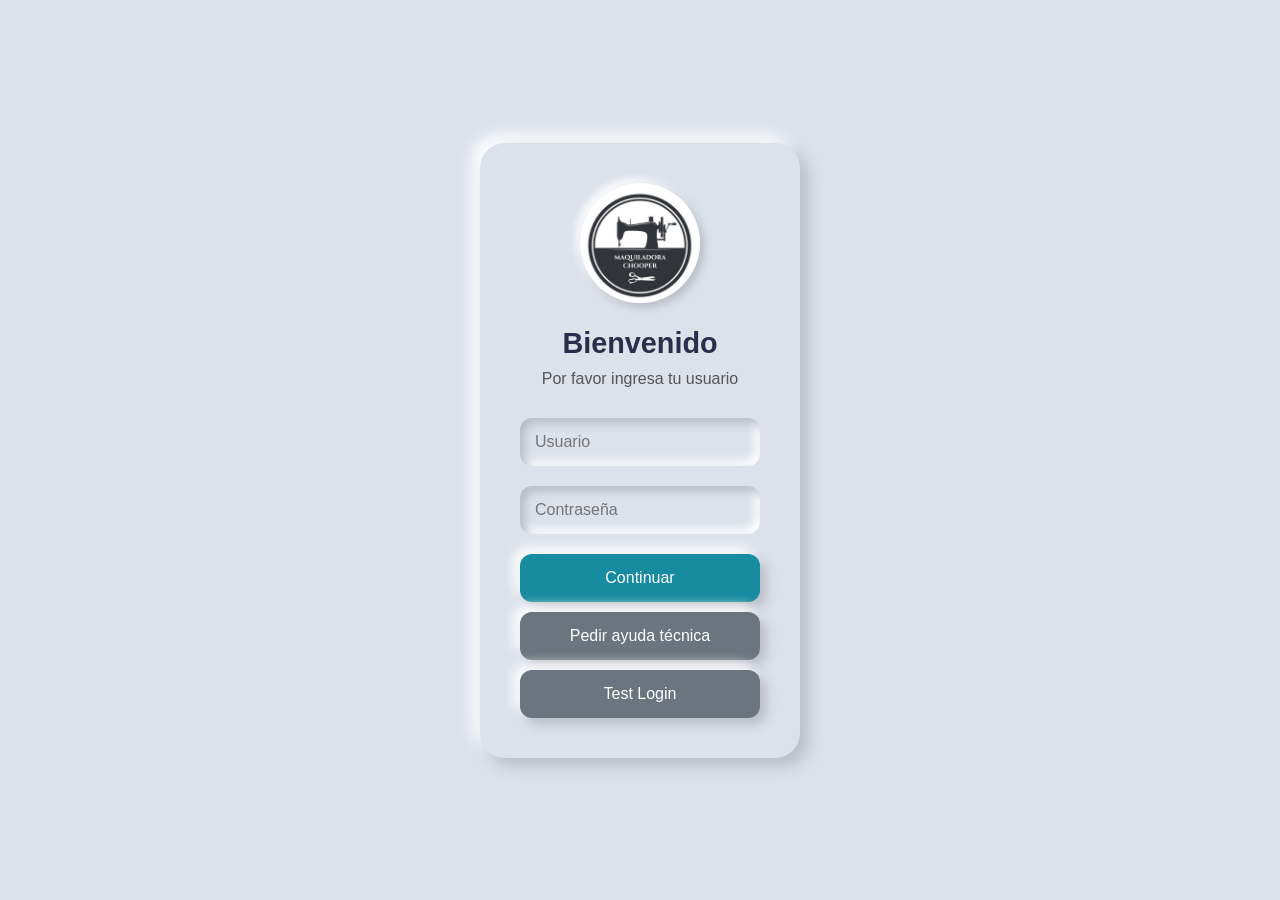
<file: index.html>
<!DOCTYPE html>
<html lang="es">
<head>
  <meta charset="UTF-8">
  <meta name="viewport" content="width=device-width, initial-scale=1.0">
  <title>Login</title>
  <style>
    * {
      box-sizing: border-box;
      margin: 0;
      padding: 0;
      font-family: 'Segoe UI', sans-serif;
    }
    body {
      background: #dce1ea;
      display: flex;
      justify-content: center;
      align-items: center;
      height: 100vh;
    }
    .login-container {
      background: #dce1ea;
      padding: 40px;
      border-radius: 25px;
      box-shadow: 8px 8px 16px #b8bcc4, -8px -8px 16px #ffffff;
      width: 320px;
      text-align: center;
    }
    .login-container img {
      width: 120px;
      height: 120px;
      border-radius: 50%;
      object-fit: cover;
      margin-bottom: 20px;
      box-shadow: 4px 4px 8px #b8bcc4, -4px -4px 8px #ffffff;
    }
    .login-container h2 {
      margin-bottom: 10px;
      font-size: 1.8rem;
      color: #2b2e4a;
    }
    .login-container p {
      margin-top: 10px;
      margin-bottom: 20px;
      color: #555;
    }
    .input-field {
      width: 100%;
      padding: 15px;
      margin: 10px 0;
      border: none;
      border-radius: 12px;
      font-size: 1rem;
      background: #dce1ea;
      box-shadow: inset 5px 5px 10px #b8bcc4, inset -5px -5px 10px #ffffff;
      outline: none;
      color: #2b2e4a;
    }
    .btn {
      width: 100%;
      padding: 15px;
      border: none;
      border-radius: 12px;
      font-size: 1rem;
      cursor: pointer;
      margin-top: 10px;
      box-shadow: 6px 6px 12px #b8bcc4, -6px -6px 12px #ffffff;
      transition: all 0.3s ease;
    }
    .btn-primary {
      background-color: #178b9f;
      color: white;
    }
    .btn-secondary {
      background-color: #6c757d;
      color: white;
    }
    .btn:hover {
      opacity: 0.9;
    }
  </style>
</head>
<body id="indexPage">
  <div class="login-container">
    <img id="logoEmpresa" src="img/Logo_Maquiladora.jpg" alt="Logo Maquiladora">
    <h2>Bienvenido</h2>
    <p>Por favor ingresa tu usuario</p>
    <form id="loginForm" onsubmit="return false;">
      <input type="text" id="username" class="input-field" placeholder="Usuario">
      <input type="password" id="password" class="input-field" placeholder="Contraseña">
      <button type="submit" class="btn btn-primary">Continuar</button>
    </form>
    <button class="btn btn-secondary" onclick="window.location.href='ayuda.html'">Pedir ayuda técnica</button>
    <button class="btn btn-secondary" onclick="window.location.href='test.html'">Test Login</button>
  </div>

  <script>
    document.addEventListener("DOMContentLoaded", () => {
      fetch("api/empresa/logo.php")
        .then(res => res.json())
        .then(data => {
          if (data.logo) {
            document.getElementById("logoEmpresa").src = data.logo;
          }
        })
        .catch(err => console.error("Error al cargar el logo:", err));

      const loginForm = document.getElementById("loginForm");
      loginForm.addEventListener("submit", async () => {
        const username = document.getElementById("username").value;
        const password = document.getElementById("password").value;

        if (username && password) {
          try {
            const response = await fetch("api/usuarios/login.php", {
              method: "POST",
              headers: { "Content-Type": "application/json" },
              body: JSON.stringify({ username, password })
            });
            const data = await response.json();

            if (data.success) {
              localStorage.setItem("jerarquiaUsuario", data.jerarquia);
              localStorage.setItem("nombreUsuario", data.nombre);

              const jerarquia = String(data.jerarquia).toLowerCase();
              if (jerarquia === 'admin' || jerarquia === '1') {
                window.location.href = "test.html";
              } else if (jerarquia === 'operador' || jerarquia === '2') {
                window.location.href = "operador.html";
              } else {
                alert("Rol no reconocido: " + jerarquia);
              }
            } else {
              alert(data.message || "Credenciales incorrectas");
            }
          } catch (err) {
            console.error("Error al intentar autenticar:", err);
            alert("Error de conexión con el servidor.");
          }
        } else {
          alert("Por favor completa todos los campos.");
        }
      });
    });
  </script>
</body>
</html>
</file>
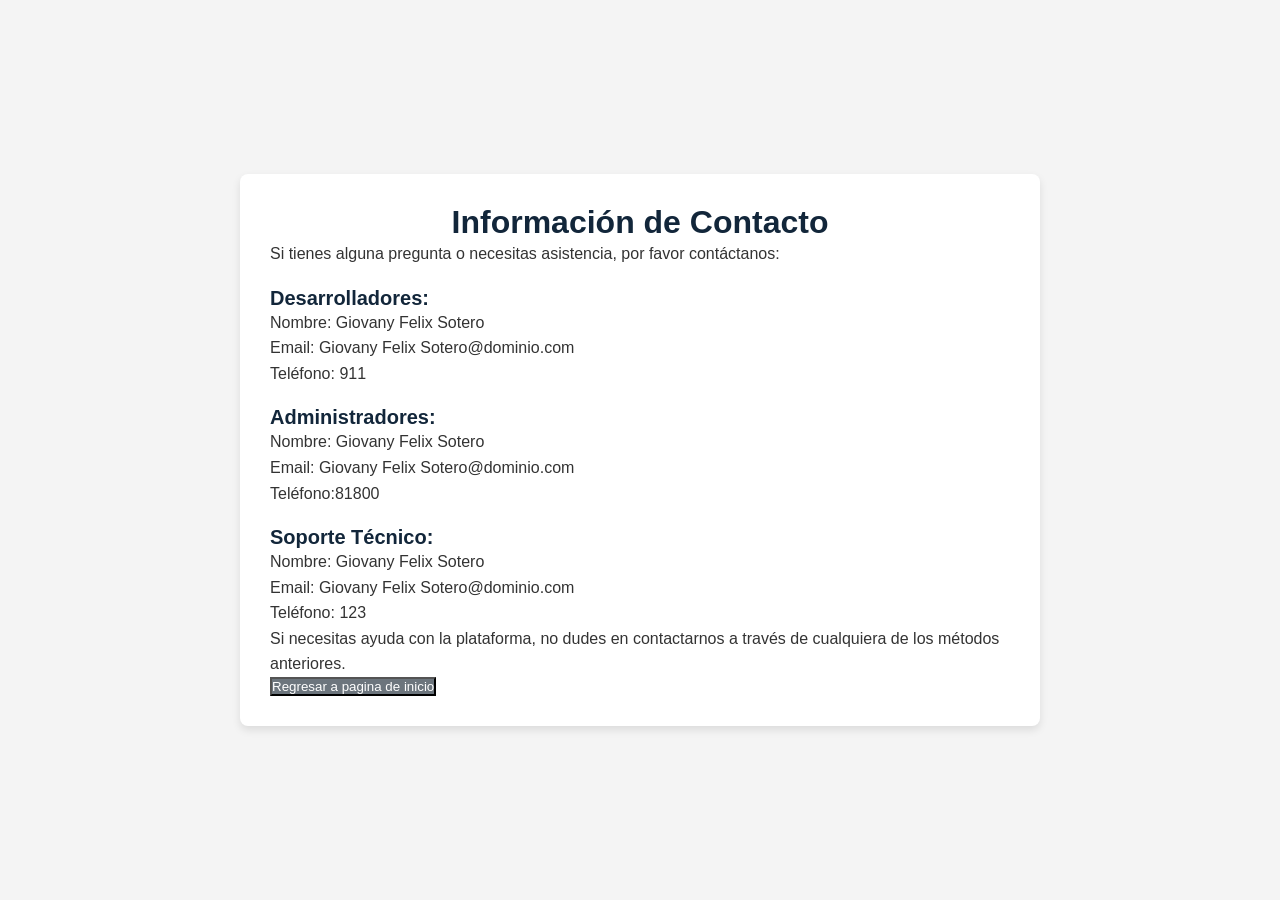
<file: ayuda.html>
<!DOCTYPE html>
<html lang="es">
<head>
    <meta charset="UTF-8">
    <meta name="viewport" content="width=device-width, initial-scale=1.0">
    <title>Ayuda - Contacto</title>
    <link rel="stylesheet" href="styles-ayuda.css">
</head>
<body id="ayudaPage">
    <div class="content">
        <h1>Información de Contacto</h1>
        <p>Si tienes alguna pregunta o necesitas asistencia, por favor contáctanos:</p>
        
        <h2>Desarrolladores:</h2>
        <p>Nombre: Giovany Felix Sotero</p>
        <p>Email: Giovany Felix Sotero@dominio.com</p>
        <p>Teléfono: 911</p>
        
        <h2>Administradores:</h2>
        <p>Nombre: Giovany Felix Sotero</p>
        <p>Email: Giovany Felix Sotero@dominio.com</p>
        <p>Teléfono:81800</p>

        <h2>Soporte Técnico:</h2>
        <p>Nombre: Giovany Felix Sotero</p>
        <p>Email: Giovany Felix Sotero@dominio.com</p>
        <p>Teléfono: 123</p>

        <p>Si necesitas ayuda con la plataforma, no dudes en contactarnos a través de cualquiera de los métodos anteriores.</p>
        <button class="btn btn-secondary" onclick="window.location.href='index.html'">Regresar a pagina de inicio</button>
    </div>
</body>
</html>
</file>
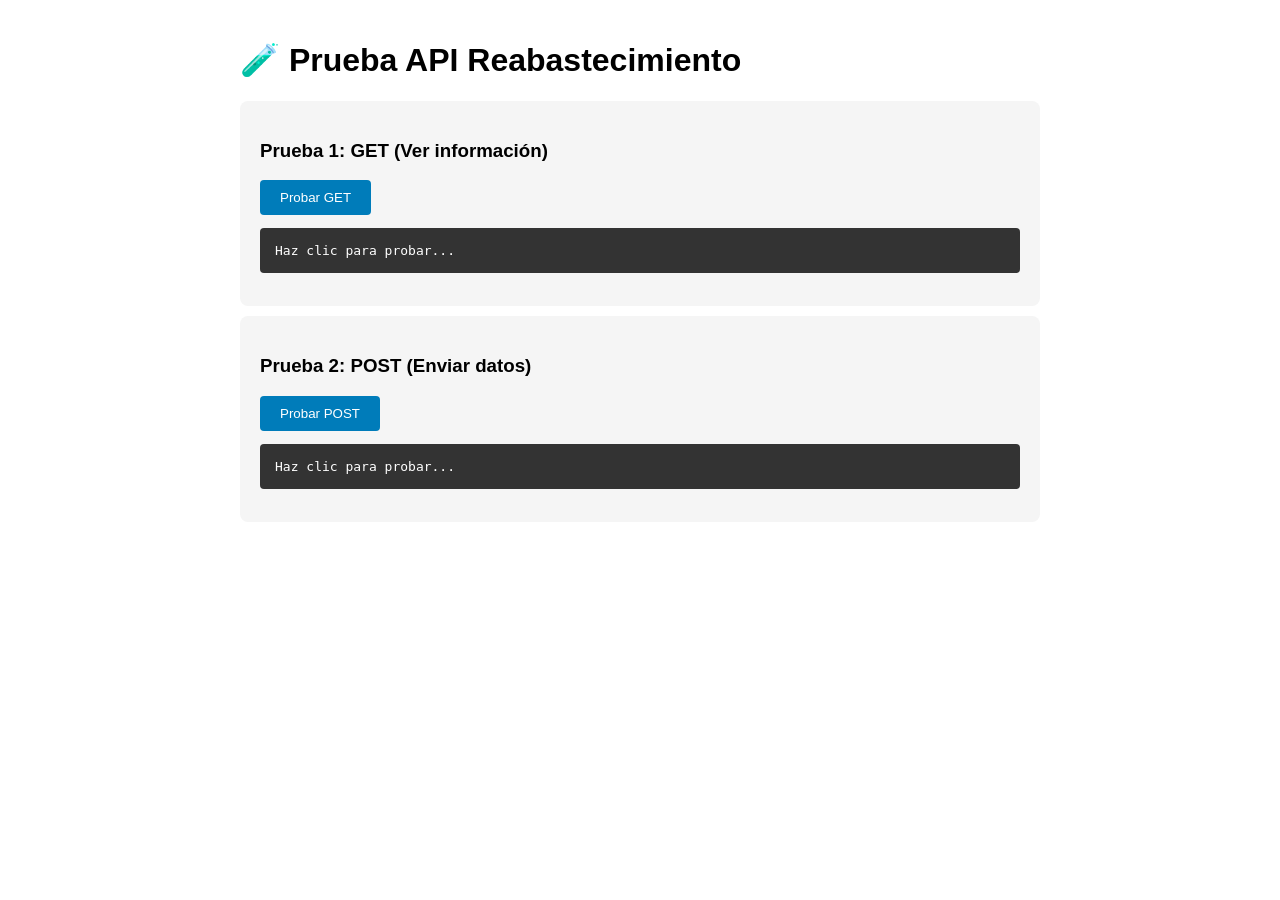
<file: test_post.html>
<!DOCTYPE html>
<html lang="es">
<head>
    <meta charset="UTF-8">
    <meta name="viewport" content="width=device-width, initial-scale=1.0">
    <title>Prueba API Reabastecimiento</title>
    <style>
        body { font-family: Arial, sans-serif; max-width: 800px; margin: 0 auto; padding: 20px; }
        .container { background: #f5f5f5; padding: 20px; border-radius: 8px; margin: 10px 0; }
        button { background: #007cba; color: white; padding: 10px 20px; border: none; border-radius: 4px; cursor: pointer; }
        button:hover { background: #005a87; }
        pre { background: #333; color: #fff; padding: 15px; border-radius: 4px; overflow-x: auto; }
        .success { color: #28a745; }
        .error { color: #dc3545; }
    </style>
</head>
<body>
    <h1>🧪 Prueba API Reabastecimiento</h1>
    
    <div class="container">
        <h3>Prueba 1: GET (Ver información)</h3>
        <button onclick="testGet()">Probar GET</button>
        <pre id="get-result">Haz clic para probar...</pre>
    </div>

    <div class="container">
        <h3>Prueba 2: POST (Enviar datos)</h3>
        <button onclick="testPost()">Probar POST</button>
        <pre id="post-result">Haz clic para probar...</pre>
    </div>

    <script>
        // Cambia esta URL por la de tu dominio
        const API_URL = 'api/inventario/reabastecer_material.php';

        async function testGet() {
            const resultEl = document.getElementById('get-result');
            resultEl.innerHTML = 'Probando GET...';
            
            try {
                const response = await fetch(API_URL, {
                    method: 'GET',
                    headers: {
                        'Content-Type': 'application/json'
                    }
                });
                
                const data = await response.json();
                resultEl.innerHTML = JSON.stringify(data, null, 2);
                resultEl.className = response.ok ? 'success' : 'error';
                
            } catch (error) {
                resultEl.innerHTML = 'Error: ' + error.message;
                resultEl.className = 'error';
            }
        }

        async function testPost() {
            const resultEl = document.getElementById('post-result');
            resultEl.innerHTML = 'Probando POST...';
            
            // Datos de prueba
            const formData = new FormData();
            formData.append('id_material', '1');
            formData.append('cantidad', '10');
            formData.append('fecha_reabastecimiento', '2025-05-23');
            formData.append('proveedor', 'Proveedor Test');
            formData.append('costo_unitario', '15.50');
            
            try {
                const response = await fetch(API_URL, {
                    method: 'POST',
                    body: formData
                });
                
                const data = await response.json();
                resultEl.innerHTML = JSON.stringify(data, null, 2);
                resultEl.className = response.ok ? 'success' : 'error';
                
            } catch (error) {
                resultEl.innerHTML = 'Error: ' + error.message;
                resultEl.className = 'error';
            }
        }
    </script>
</body>
</html>
</file>
<file: styles-ayuda.css>
* {
    margin: 0;
    padding: 0;
    box-sizing: border-box;
    font-family: Arial, sans-serif;
}

body {
    display: flex;
    min-height: 100vh;
    background-color: #f4f4f4;
    justify-content: center;
    align-items: center;
    padding: 20px;
}

.content {
    width: 100%;
    max-width: 800px;
    background-color: white;
    padding: 30px;
    border-radius: 8px;
    box-shadow: 0 4px 8px rgba(0, 0, 0, 0.1);
}

h1 {
    text-align: center;
    color: #12263a;
}

h2 {
    margin-top: 20px;
    color: #12263a;
    font-size: 20px;
}

p {
    font-size: 16px;
    color: #333;
    line-height: 1.6;
}

p a {
    color: #12263a;
    text-decoration: none;
}

p a:hover {
    text-decoration: underline;
}

@media (max-width: 768px) {
    body {
        padding: 10px;
    }

    .content {
        width: 100%;
        padding: 20px;
    }
}

.btn-secondary {
    background-color: #6c757d;
    color: white;
}
</file>
